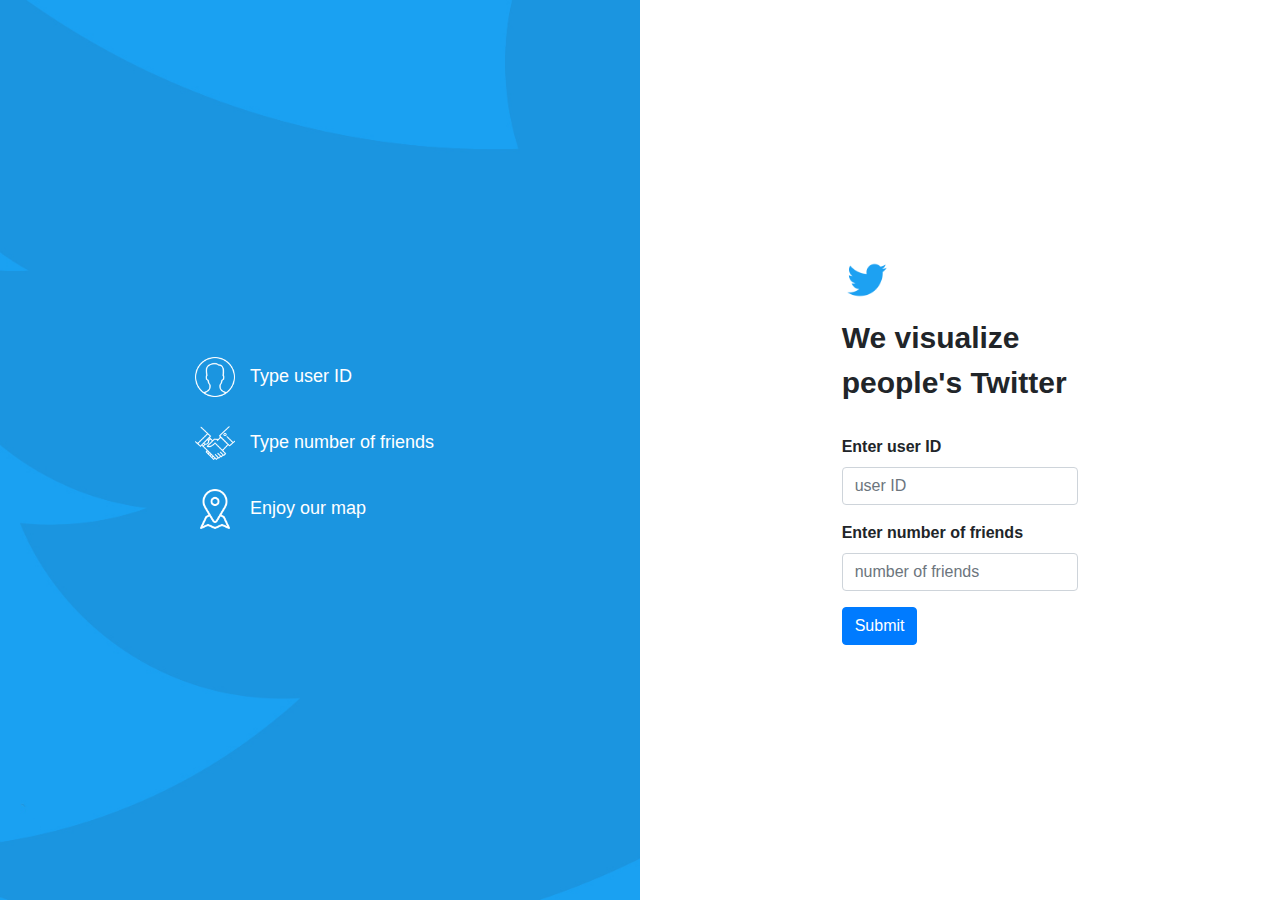
<file: templates/index.html>
<!DOCTYPE html>
<html lang="en">
<head>
    <meta charset="UTF-8">
    <title>Twitter Users Map</title>
    <link rel="icon" href="../static/twitter-logo.png" type="image/x-icon">
    <link rel="stylesheet" href="../static/bootstrap.css">
    <link rel="stylesheet" href="../static/style.css">
</head>
<body>
    <div class="row" id="left">
        <div class="col-5" id="left_info">
            <p><img src="../static/user.png" alt="" height="40px">Type user ID</p>
            <p><img src="../static/business-deal.png" alt="" height="40px">Type number of friends</p>
            <p><img src="../static/placeholder.png" alt="" height="40px">Enjoy our map</p>
        </div>
    </div>
    <div class="row" id="right">
        <div class="col-5" id="right_info">
            <img src="../static/twitter-logo.png" alt="" height="50px" style="margin-bottom: 10px;">
            <p class="name" style="margin-bottom: 30px">We visualize people's Twitter</p>
            <form action="{{ url_for('input_page')}}" method="post">
                <div class="form-group">
                    <label>Enter user ID</label>
                    <input type="text" class="form-control" placeholder="user ID" name="user_id">
                </div>
                <div class="form-group">
                    <label>Enter number of friends</label>
                    <input type="number" class="form-control" placeholder="number of friends" name="friends" min="1" max="100">
                </div>
            <button type="submit" class="btn btn-primary">Submit</button>
            </form>
        </div>
    </div>
</body>
</html>
</file>
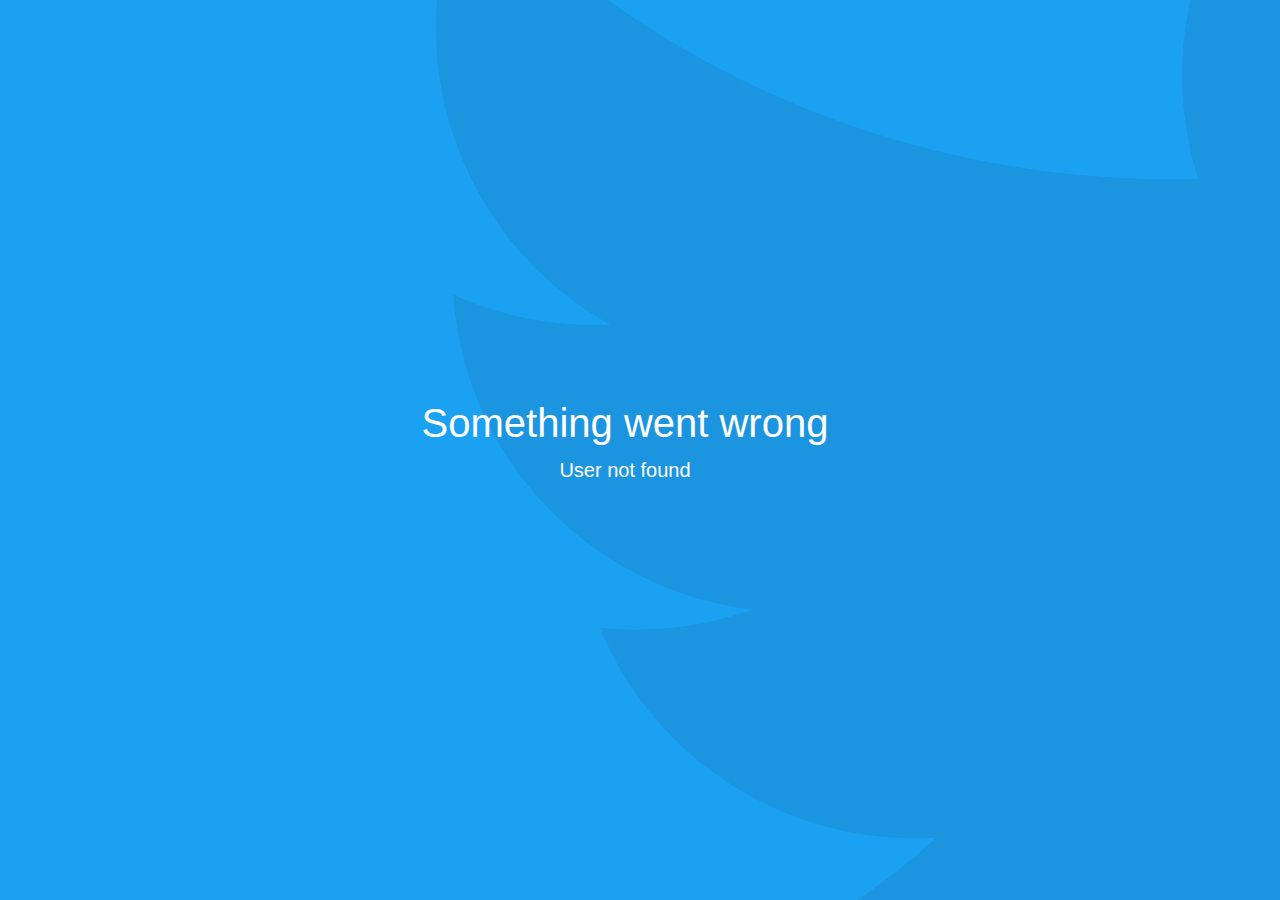
<file: templates/user_not_found.html>
<!DOCTYPE html>
<html lang="en">
<head>
    <meta charset="UTF-8">
    <title>Twitter Users Map</title>
    <link rel="stylesheet" href="../static/bootstrap.css">
    <link rel="stylesheet" href="../static/user_not_found.css">
</head>
<body>
    <div class="row">
        <div class="col-5">
            <h1>Something went wrong</h1>
            <p>User not found</p>
        </div>
    </div>
</body>
</html>
</file>
<file: static/style.css>
@font-face {
    font-family: Raleway;
    src: url("https://fonts.googleapis.com/css?family=Raleway");
}

@font-face {
    font-family: Lato;
    url('https://fonts.googleapis.com/css?family=Lato');
}


html, body {
    height: 100%;
    width: 100%;
    margin: 0;
    padding: 0;
}

.row {
    width: 50%;
    height: 100%;
    float: left;
    margin: 0;
}

#left {
    background-image: url("../static/twitter1.jpg");
    background-position: center;
    background-size: cover;
    background-repeat: no-repeat;
    margin: auto;
}

#right {
    background-color: #FFF;
}

#left_info {
    min-width: 280px;
    margin: auto;
    display: block;
    vertical-align: middle;
    text-align: left;
    font-size: 18px;
    line-height: 50px;
    font-family: Raleway, sans-serif;
    color: #FFF;
}

#left_info img {
    margin-right: 15px;
}

#right_info {
    margin: auto;
    display: block;
    vertical-align: middle;
    font-family: Lato, sans-serif;
    font-weight: bold;
}

.name {
    font-size: 30px;
}
</file>
<file: static/user_not_found.css>
@font-face {
    font-family: Raleway;
    src: url("https://fonts.googleapis.com/css?family=Raleway");
}

body, html {
    width: 100%;
    height: 100%;
    margin: 0;
    padding: 0;
}

body {
    background-image: url("../static/twitter1.jpg");
}

.row {
    height: 100%;
    width: 100%;
}

.col-5 {
    text-align: center;
    margin: auto;
    display: block;
    vertical-align: middle;
    color: #FFF;
    font-family: Raleway, sans-serif;
    font-size: 20px;
}
</file>
